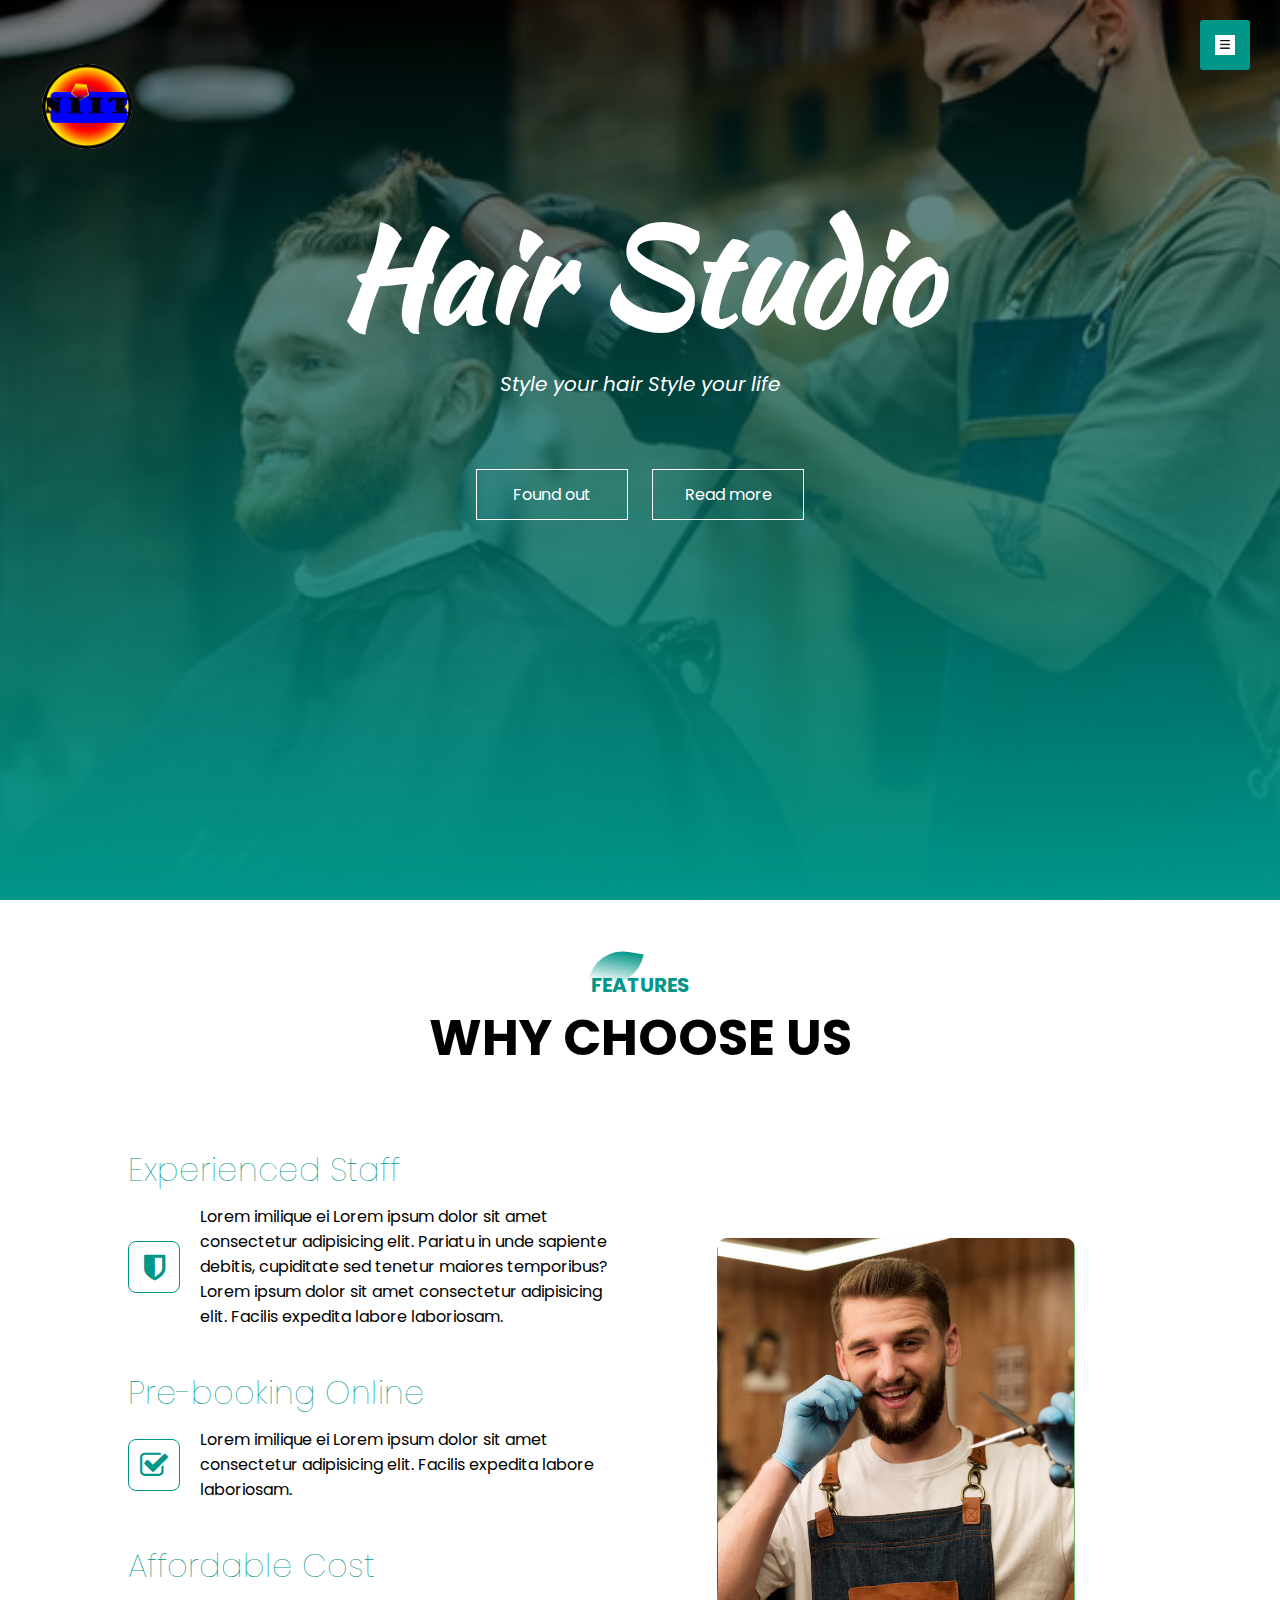
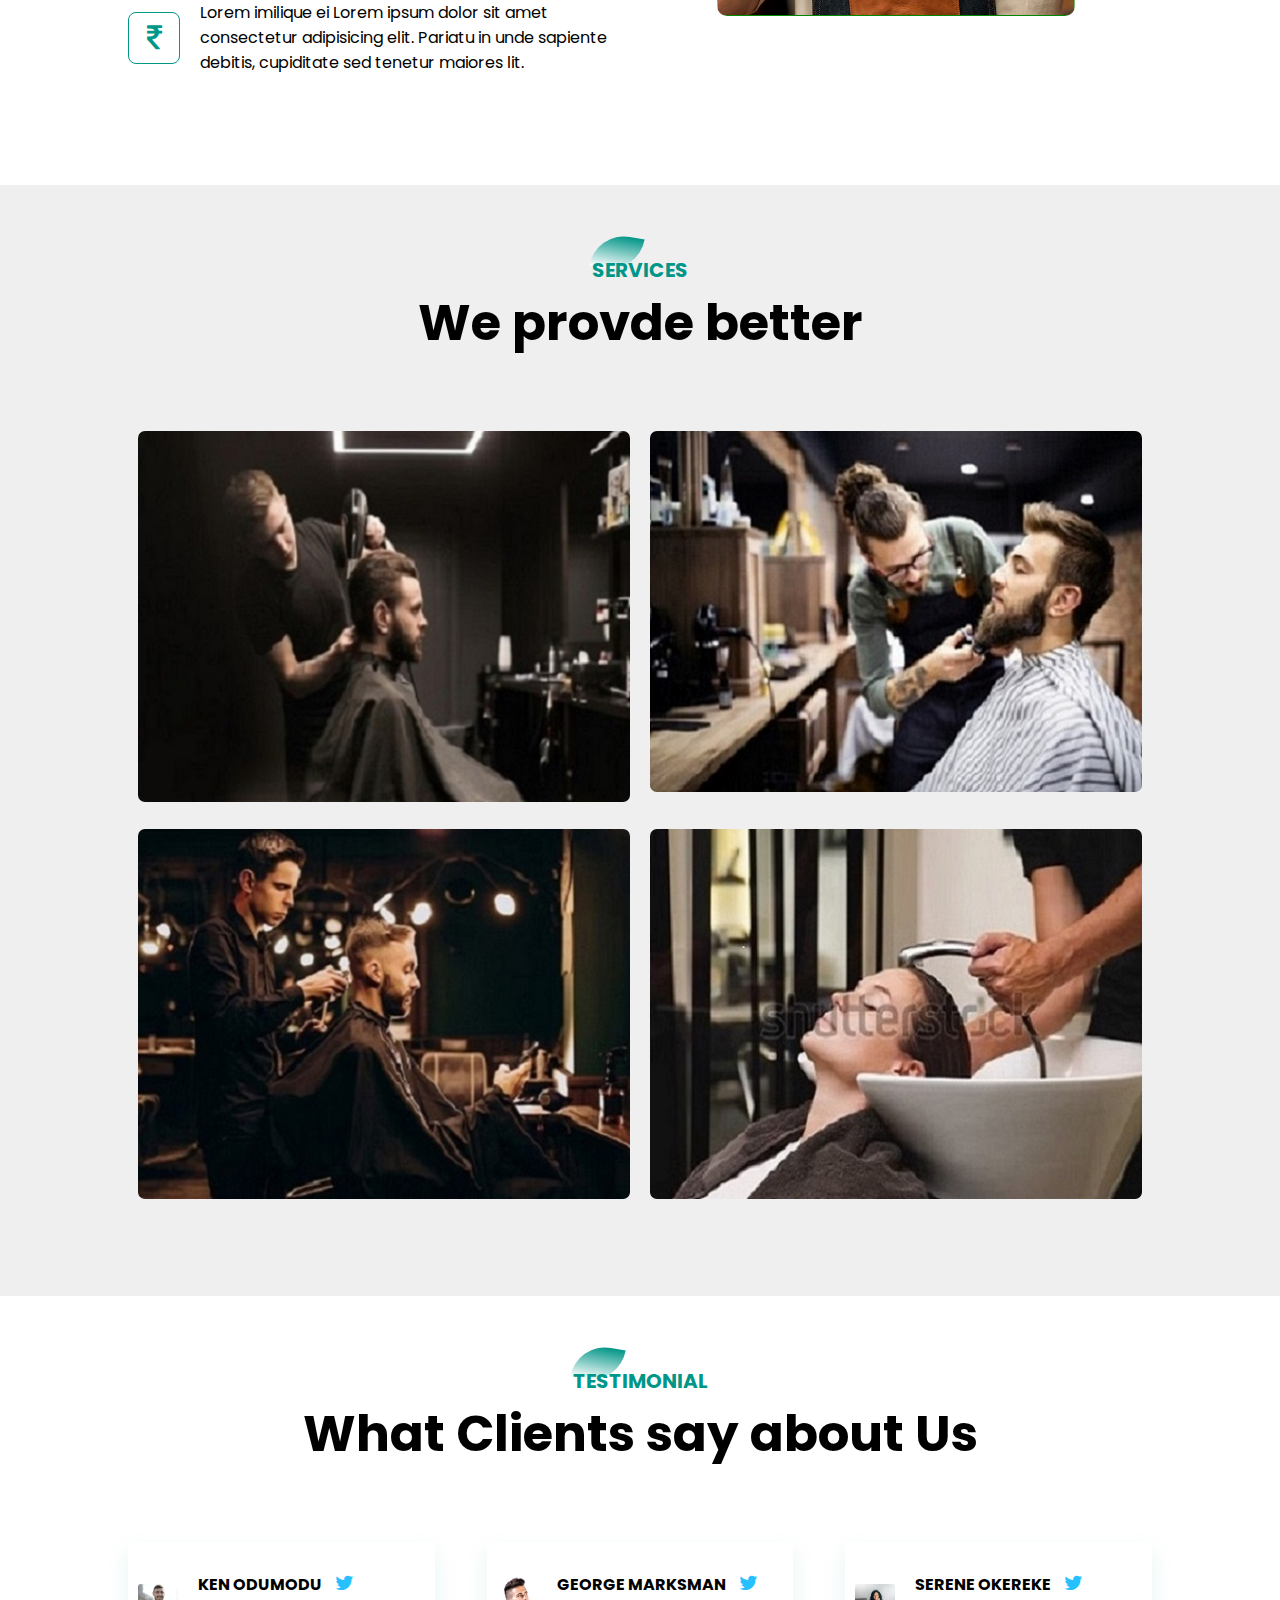
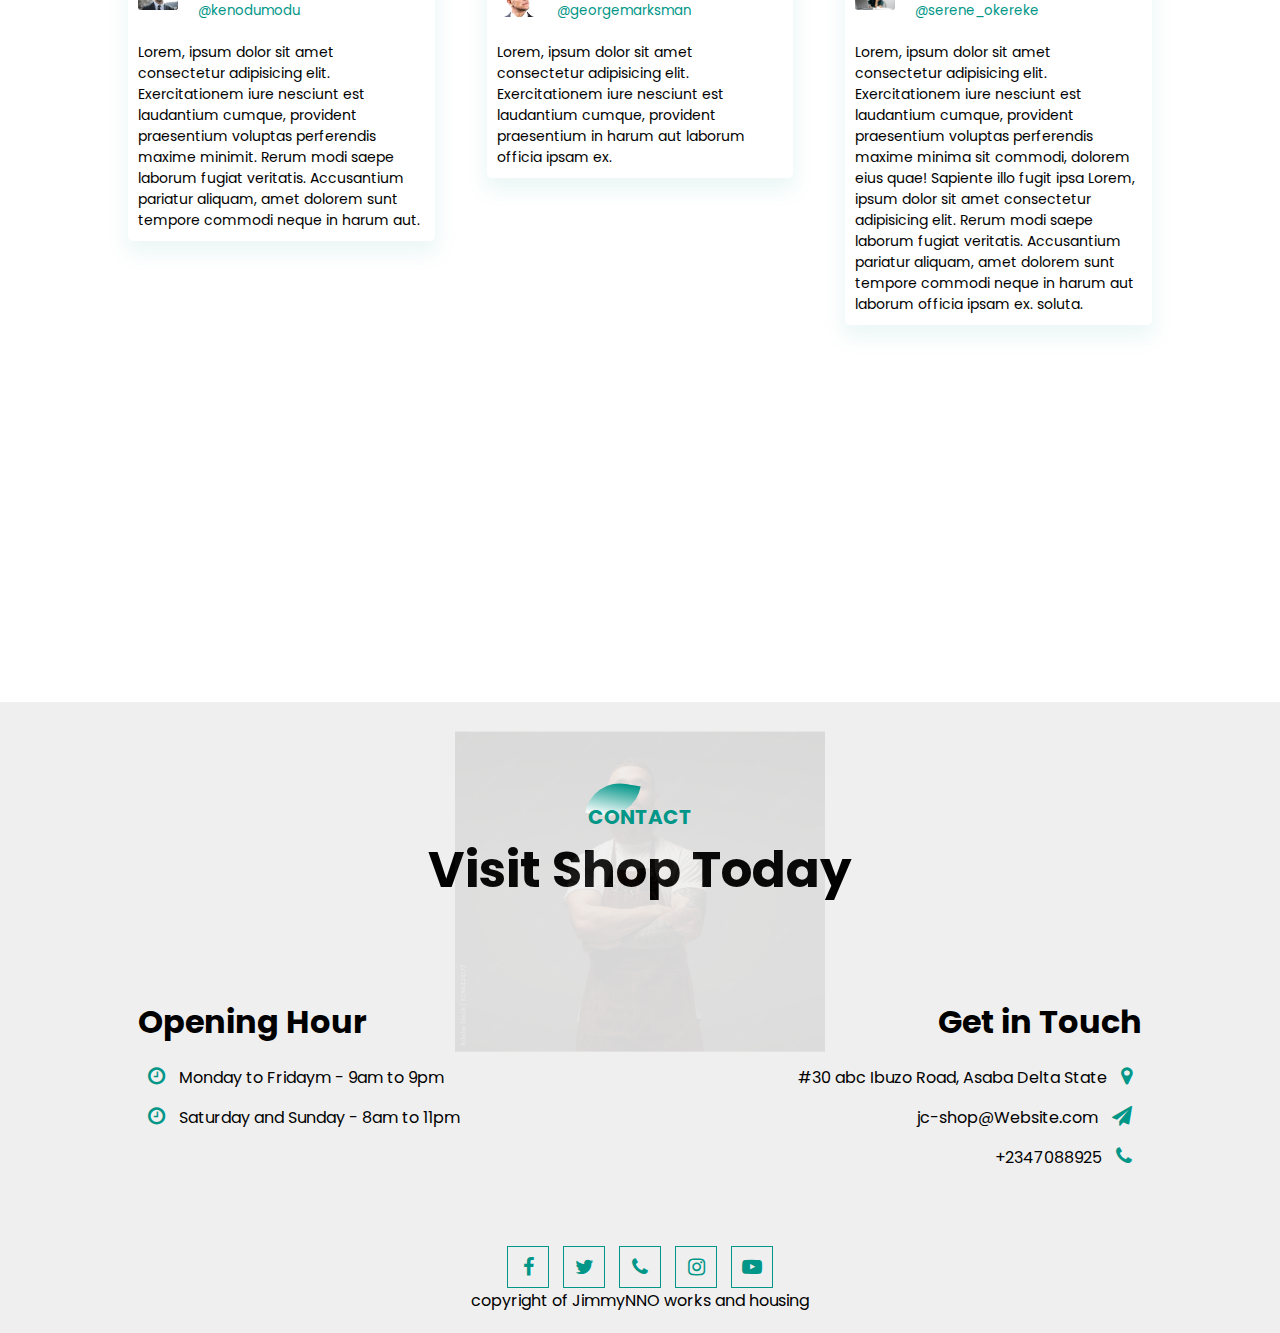
<file: index.html>
<!DOCTYPE html>
<html lang="en">
<head>
    <link rel="stylesheet" href="css/main.css">
    <link href="https://stackpath.bootstrapcdn.com/font-awesome/4.7.0/css/font-awesome.min.css" rel="stylesheet"
    integrity="sha384-wvfXpqpZZVQGK6TAh5PVlGOfQNHSoD2xbE+QkPxCAFlNEevoEH3Sl0sibVcOQVnN" crossorigin="anonymous">
    <link href="https://fonts.googleapis.com/css2?family=Kaushan+Script&family=Poppins:wght@800&display=swap" rel="stylesheet">
    <meta charset="UTF-8">

    <meta http-equiv="X-UA-Compatible" content="IE=edge">
    <meta name="viewport" content="width=device-width, initial-scale=1.0">
    <title>Barber Shop Website Design</title>
</head>
<body>
    <section id="banner">
        <img src="/img/logo.png" class="logo" alt="">

        <div class="banner-test">
            <h1>Hair Studio</h1>
            <p>Style your hair Style your life</p>
            <div class="banner-btn">
                <a href="#"><span></span>Found out</a>
                <a href="#"><span></span>Read more</a>
            </div>
        </div>
        
    </section>

    <div id="sideNav">
        <nav>
        <ul>
            <li><a href="#banner">HOME</a></li>
            <li><a href="#feature">FEATURES</a></li>
            <li><a href="#service">SERVICES</a></li>
            <li><a href="#testimonial">TESTIMONIAL</a></li>
            <li><a href="#footer">MEET US</a></li>
        </ul>
        </nav>
    </div>

    <div id="menuBtn">
        <img src="/img/download-menu.png" id="menu" alt="">

    </div>

    <!-------features--->

    <section id="feature">
    <div class="title-text">
    <p>FEATURES</p>
    <h1>WHY CHOOSE US</h1>
    </div>

    <div class="feature-box">
        <div class="features">
            <h1>Experienced Staff</h1>
            <div class="features-desc">
                <div class="feature-icon"><i class="fa fa-shield"></i>
                </div>
                <div class="feature-text">
                <p>Lorem imilique ei Lorem ipsum dolor sit amet consectetur adipisicing elit. Pariatu in unde sapiente debitis,
                cupiditate sed tenetur maiores temporibus?Lorem ipsum dolor sit amet consectetur adipisicing elit.
                Facilis expedita labore laboriosam.</p>
                </div>
            </div>

            <h1>Pre-booking Online</h1>
            <div class="features-desc">
                <div class="feature-icon"><i class="fa fa-check-square-o"></i>
                </div>
                <div class="feature-text">
                <p>Lorem imilique ei Lorem ipsum dolor sit amet consectetur adipisicing elit. Facilis expedita labore laboriosam.</p>
                </div>
            </div>
            <h1>Affordable Cost</h1>
            <div class="features-desc">
                <div class="feature-icon"><i class="fa fa-inr"></i>
                </div>
                <div class="feature-text">
                <p>Lorem imilique ei Lorem ipsum dolor sit amet consectetur adipisicing elit. Pariatu in unde sapiente debitis,
                cupiditate sed tenetur maiores lit.</p>
                </div>
            </div>
        </div>


        <div class="features-img">
            <img src="/img/barberman2.jpg" alt="">
        </div>

    </div>

    </section>

    <!-------services------->

    <section id="service">
        <div class="title-text">
        <p>SERVICES</p>
        <h1>We provde better</h1>
        </div>

        <div class="service-box">
            <div class="single-service">
                <img src="/img/hair styling_11zon.jpg" alt="">
                <div class="overlay"></div>
                <div class="service-desc">
                    <h3>Hair Styling</h3>
                    <hr>
                    <p>This is to Lorem ipsum dolor sit amet consectetur adipisicing elit. Accusantium autem et hic
                    commodi itaque harum minima velit earum ea! Error repellat fugiat debitis vitae.</p>
                </div>
            </div>
            <div class="single-service">
                <img src="/img/beard trimming_11zon.jpg" alt="">
                <div class="overlay"></div>
                <div class="service-desc">
                    <h3>Beard Trimming</h3>
                    <hr>
                    <p>This is to Lorem ipsum dolor sit amet consectetur adipisicing elit. Accusantium autem et hic
                    commodi itaque harum minima velit earum ea! Error repellat fugiat debitis vitae.</p>
                </div>

            </div>

            <div class="single-service">
                <img src="/img/hair cut.jpg" alt="">
                <div class="overlay"></div>
                <div class="service-desc">
                    <h3>Hair Cut</h3>
                    <hr>
                    <p>This is to Lorem ipsum dolor sit amet consectetur adipisicing elit. Accusantium autem et hic
                    commodi itaque harum minima velit earum ea! Error repellat fugiat debitis vitae.</p>
                </div>

            </div>
            <div class="single-service">
                <img src="/img/dry shampoo.jpg" alt="">
                <div class="overlay"></div>
                <div class="service-desc">
                    <h3>Dry Shampoo</h3>
                    <hr>
                    <p>This is to Lorem ipsum dolor sit amet consectetur adipisicing elit. Accusantium autem et hic
                    commodi itaque harum minima velit earum ea! Error repellat fugiat debitis vitae.</p>
                </div>

            </div>
        </div>
    </section>

    <!---------Testimonial------------->
    <section id="testimonial">
        <div class="title-text">
        <p>TESTIMONIAL</p>
        <h1>What Clients say about Us</h1>
        </div>

        <div class="testimonial-row">
            <div class="testimonial-col">
                <div class="user">
                    <img src="/img/testimonial.jpg" alt="">
                    <div class="user-info">
                        <h4>KEN ODUMODU <i class="fa fa-twitter"></i></h4>
                        <small>@kenodumodu</small>
                    </div>
                </div>
                <p>Lorem, ipsum dolor sit amet consectetur adipisicing elit. Exercitationem iure nesciunt est laudantium cumque,
                provident praesentium voluptas perferendis maxime minimit. Rerum modi saepe laborum fugiat veritatis. Accusantium 
                pariatur aliquam, amet dolorem sunt tempore commodi neque in harum aut. </p>

            </div>
            <div class="testimonial-col">
                <div class="user">
                    <img src="/img/testimonial3.jfif" alt="">
                    <div class="user-info">
                        <h4>GEORGE MARKSMAN <i class="fa fa-twitter"></i></h4>
                        <small>@georgemarksman</small>
                    </div>
                </div>
                <p>Lorem, ipsum dolor sit amet consectetur adipisicing elit. Exercitationem iure nesciunt est laudantium cumque,
                provident praesentium in harum aut laborum officia ipsam ex. </p>
            </div>
            <div class="testimonial-col">
                <div class="user">
                    <img src="/img/testimonial1.jpg" alt="">
                    <div class="user-info">
                        <h4>SERENE OKEREKE <i class="fa fa-twitter"></i></h4>
                        <small>@serene_okereke</small>
                    </div>
                </div>
                <p>Lorem, ipsum dolor sit amet consectetur adipisicing elit. Exercitationem iure nesciunt est laudantium cumque,
                provident praesentium voluptas perferendis maxime minima sit commodi, dolorem eius quae! Sapiente illo fugit ipsa
                Lorem, ipsum dolor sit amet consectetur adipisicing elit. Rerum modi saepe laborum fugiat veritatis. Accusantium 
                pariatur aliquam, amet dolorem sunt tempore commodi neque in harum aut laborum officia ipsam ex.  soluta. </p>
            </div>
        </div>




    </section>


    <!---------------footer--------------->

    <section id="footer">
        <img src="/img/barbaerUBgMRVCDINTec7wS1b67UEnMBKRvhUd.jpg" class="footer-img" alt="">
        <div class="title-text">
        <p>CONTACT</p>
        <h1>Visit Shop Today</h1>
        </div>

    <div class="footer-row">
    <div class="footer-left">
        <h1>Opening Hour</h1>
        <p><i class="fa fa-clock-o"></i> Monday to Fridaym - 9am to 9pm</p>
        <p><i class="fa fa-clock-o"></i> Saturday and Sunday - 8am to 11pm</p>
    </div>
            
            
    <div class="footer-right">
        <h1>Get in Touch</h1>
        <p>#30 abc Ibuzo Road, Asaba Delta State <i class="fa fa-map-marker"></i></p>
        <p>jc-shop@Website.com <i class="fa fa-paper-plane"></i></p>
        <p>+2347088925 <i class="fa fa-phone"></i></p>
    </div>

    </div>

    <div class="social-links">
        <i class="fa fa-facebook"></i>
        <i class="fa fa-twitter"></i>
        <i class="fa fa-phone"></i>
        <i class="fa fa-instagram"></i>
        <i class="fa fa-youtube-play"></i>
        <p>copyright of JimmyNNO works and housing</p>
    </div>



    </section>    

    


    <script>
        var menuBtn = document.getElementById("menuBtn")
        var sideNav =document.getElementById("sideNav")
        var menu = document.getElementById("menu")

    sideNav.style.right = "-250px";

    menuBtn.onclick = function(){
        if(sideNav.style.right== "-250px"){
            sideNav.style.right="0";
            menu.src = "/img/close-menubar.png";
            }
            else{
                sideNav.style.right="-250px";
                menu.src = "/img/download-menu.png";
            }
        }
        
    </script>
    

    


    
</body>
</html>
</file>
<file: css/main.css>
*{
    margin: 0;
    padding: 0;
    font-family: poppins, sans-serif;
}

#banner{
    background:linear-gradient(rgba(0,0,0,0.5),#009688), url(/img/berber1.jpg);
    background-size: cover;
    background-position: center;
    height: 100vh;
}

.logo{
    width: 140px;
    position: absolute;
    top: 4%;
    left: 17px;
}

.banner-test{
    text-align: center;
    color: white;
    padding: 180px;
}

.banner-test h1{
    font-size: 130px;
    font-family: Kaushan script, cursive;
}

.banner-test p{
    font-size: 20px;
    font-style: italic;
}

.banner-btn{
    margin: 70px auto 0;
}

.banner-btn a{
    width: 150px;
    text-decoration: none;
    display: inline-block;
    margin: 0 10px;
    padding: 12px 0;
    color: #fff;
    border: .5px solid #fff;
    position: relative;
    z-index: 1;
    transition: color 0.5s;
}

.banner-btn a span{
    width: 0%;
    height: 100%;
    position: absolute;
    top: 0;
    left: 0;
    background-color: #fff;
    z-index: -1;
    transition: 00.5s;
}

.banner-btn a:hover span{
    width: 100%;

}

.banner-btn a:hover{
    color: #000;
}


#sideNav{
    width: 250px;
    height: 100vh;
    position: fixed;
    right: -250px;
    top: 0;
    background: #009688;
    z-index: 2;
    transition: 0.5s;
   
}

nav ul li{
    list-style: none;
    margin: 50px 20px;
}
nav ul li a{
    text-decoration: none;
    color: #fff;
}
#menuBtn{
    width: 50px;
    height: 50px;
    background: #009688;
    text-align: center;
    position: fixed;
    right: 30px;
    top: 20px;
    border-radius: 3px;
    z-index: 3;
    cursor: pointer;
}
#menuBtn img{
    width: 20px;
    margin-top: 15px;
}

@media screen and (max-width: 770px){
    .banner-test h1{
        font-size: 44px;
    }
    .banner-btn a{
        display: block;
        margin: 20px auto;
    }
    
}

/*---feature----*/

#feature{
    width: 100%;
    padding: 70px 0;
}

.title-text{
    text-align: center;
    padding-bottom: 70px;
}

.title-text p{
    margin: auto;
    font-size: 20px;
    color: #009688;
    font-weight: bold;
    position: relative;
    z-index: 1;
    display: inline-block;
}

.title-text p::after{
    content: '';
    width: 50px;
    height: 35px;
    background: linear-gradient(#019587,#fff);
    position: absolute;
    top: -20px;
    left: 0;
    z-index: -1;
    transform: rotate(10deg);
    border-top-left-radius: 35px;
    border-bottom-right-radius: 35px;  
}

    .title-text h1{
        font-size: 50px;
}

    .feature-box{
        width: 80%;
        margin: auto;
        display: flex;
        flex-wrap: wrap;
        align-items: center;
        text-align: center;

     }
  
    .features{
        flex-basis: 50%;
     }

    .features-img{
       flex-basis: 50%;
       margin: auto;
    }

    .features-img img{
        width: 70%;
        border-radius: 10px;

    }

    .features h1{
        text-align: left;
        margin-bottom: 10px;
        font-weight: 100;
        color: #009688;
    }

    .features-desc{
        display: flex;
        align-items: center;
        margin-bottom: 40px;
    }

    .feature-icon .fa{
        width: 50px;
        height: 50px;
        font-size: 30px;
        line-height: 50px;
        border-radius: 8px;
        color: #009688;
        border: 1px solid #009688;

    }
    
    .feature-text p{
        padding: 0 20px;
        text-align: initial;
    }


    @media screen and (max-width: 770px) {
        .title-text h1{
            font-size: 35px;
        }
        .features{
            flex-basis: 100%;
        }

        .features-img{
            flex-basis: 100%;
        }
        .features-img img{
            width: 100%;
        }
        
       }

       /*-----styling service------*/

       #service{
           width: 100%;
           padding: 70px 0;
           background: #efefef;
        }

       .service-box{
           width: 80%;
           display: flex;
           flex-wrap: wrap;
           justify-content: space-around;
           margin: auto;
        }

        .single-service{
            flex-basis: 48%;
            text-align: center;
            border-radius: 7px;
            margin-bottom: 20px;
            color: #fff;
            position: relative;

        }

        .single-service img{
            width: 100%;
            border-radius: 7px;
        }

        .overlay{
            width: 100%;
            height: 100%;
            position: absolute;
            top: 0;
            border-radius: 7px;
            cursor: pointer;
            background: linear-gradient(rgba(0,0,0,0.5),#009688);
            opacity: 0;
            transition: 1s;
        }

        .single-service:hover .overlay{
            opacity: 1;

        }

        .service-desc{
            width: 80%;
            position: absolute;
            bottom: 0;
            left: 50%;
            transform: translateX(-50%);
            opacity: 0;
            transition: 1s;
        }

        hr{
            background: #fff;
            height: 2px;
            border: 0;
            margin: 15px auto;
            width: 60%;

        }

        .service-desc p{
            font-size: 14px;
        }

        .single-service:hover .service-desc{
            bottom: 40%;
            opacity: 1;
        }

        @media screen and (max-width:770px) {
            .single-service{
                flex-basis: 100%;
                margin-bottom: 30px;

            }
            .service-desc p{
                font-size: 12px;
            }
            hr{
                margin: 5px auto;
            }
            .single-service:hover .service-desc{
                bottom: 25% !important;
            }
        }

        /*------------styling testimonial--------------*/

        #testimonial{
            width: 100%;
            padding: 70px 0;
        }

        .testimonial-row{
            width: 80%;
            margin: auto;
            display: flex;
            justify-content: space-between;
            align-items: flex-start;
            flex-wrap: wrap;
        }
        
        .testimonial-col{
            flex-basis: 28%;
            padding: 10px;
            margin-bottom: 30%;
            border-radius: 5px;
            box-shadow: 0 10px 20px 3px #00968814;
            cursor: pointer;
        }

        .testimonial-col p{
            font-size: 14px;
        }

        .user{
            display: flex;
            align-items: center;
            margin: 20px 0;
        }

        .user img{
            width: 40px;
            margin-right: 20px;
            border-radius: 3px;
        }

        .user-info .fa{
            margin-left: 10px;
            color: #27c0ff;
            font-size: 20px;
        }

        .user-info small{
            color: #009688;
        }

        .testimonial-col:hover{
            transform: translateY(-7px);
        }

        @media screen and (max-width:770px) {
            .testimonial-col{
                flex-basis: 100%;
            }
            
        }

        /*----------------footer-------------------*/

        #footer{
            padding: 100px 0 20px;
            background: #efefef;
            position: relative;
        }

        .footer-row{
            width: 80%;
            margin: 0 auto;
            display: flex;
            justify-content: space-between;
            flex-wrap: wrap;

        }

       
        .footer-left,.footer-right{
            flex-basis: 45%;
            padding: 10px;
            margin-bottom: 20px;
        }
        .footer-right{
            text-align: right;
        }

        .footer-row h1{
            margin: 10px 0;
        }

        .footer-row p{
            line-height: 35px;

        }

        .footer-left .fa,.footer-right .fa{
            font-size: 20px;
            color: #009688;
            margin: 10px;
        }

        .footer-img{
            max-width: 370px;
            opacity: 0.1;
            position: absolute;
            left: 50%;
            top: 30%;
            transform: translate(-50%,-50%);
        }

        .social-links{
            text-align: center;

        }

        .social-links .fa{
            height: 40px;
            width: 40px;
            font-size: 20px;
            line-height: 40px;
            border: 1px solid #009688;
            margin: 40px 5px 0;
            color: #009688;
            cursor: pointer;
            transition: .5s;
        }

            .social-links .fa:hover{
            background: #009688;
            color: #fff;
            transform: translateY(-7px);
        }
</file>
